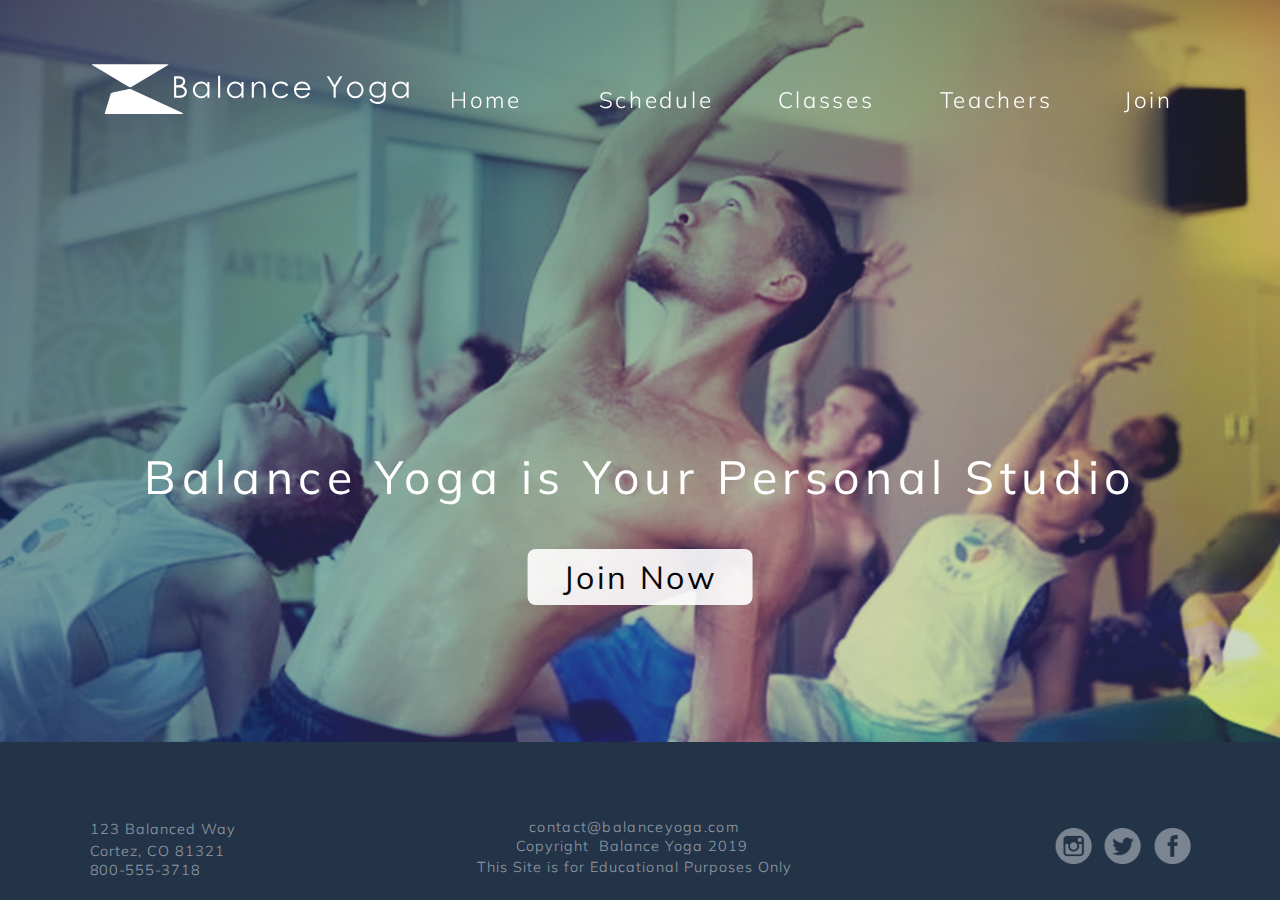
<file: index.html>
<!DOCTYPE html>
<html lang="en">
    <head>
        <meta charset="utf-8">
        <title>BALANCE YOGA</title>
        <meta name="description" content="Home">
        <meta name="author" content="Paul Rose">
        <link rel="stylesheet" href="normalize.css">
        <link rel="stylesheet" href="main.css">
        <!--[Paul Rose]-->
        <!--[if lt IE 9]>

               <script src="https://cdnjs.cloudflare.com/ajax/libs/html5shiv/3.7.3/html5shiv.min.js"></script>

        <![endif]-->
    </head> 
     <body>
         <div class="page">
        <header>
        <div id="home">
          <a class="logo" href="index.html"></a>
        </div>      
        </header>
         <div class="hometitle">
             <h2 id="slogan">Balance Yoga is Your<br>Personal Studio</h2>
             <h6>123 Balanced Way<br>Cortez, CO 81321<br>Copyright Balance Yoga 2019<br>This Site is for Educational Purposes Only</h6>
         </div>
         <div class="hamburger">
         <input type="checkbox" id="nav-toggle">
          <label for="nav-toggle"><span class="toggle-words"></span>
            </label>
             <div class="menu">
                <nav>
                    <ul>
                        <li><a href="index.html">Home</a></li>
                        <li><a href="#">Schedule</a></li>
                        <li><a href="classes.html">Classes</a></li>
                        <li><a href="#">Teachers</a></li>
                        <li><a class="joinbutton" href="join.html">Join</a></li>
                    </ul>
                
                </nav>
             </div>
           </div>
         <section>
        <div id="homeinfo">
                <h1><a href="index.html">Balance Yoga</a></h1>
                <a href="join.html" class="button">Join Now</a>
                <span class="toggle-words"></span>
        </div>
         </section>
        <footer>
            
          <div class="content">
              <div class="col">
              <a class ="phone" href="#">800-555-3718</a>
              </div>
              <div class="col2">
              <a class ="email" href="#">contact@balanceyoga.com</a>
              </div>
              <div class="col3">
              <a class ="facebook" href="#"></a>
              </div>
              <div class="col4">
              <a class ="twitter" href="#"></a>
              </div>
              <div class="col5">
              <a class ="instagram" href="#"></a>
              </div>
          </div>             
        </footer>
     </div>
     </body>
</html>
</file>
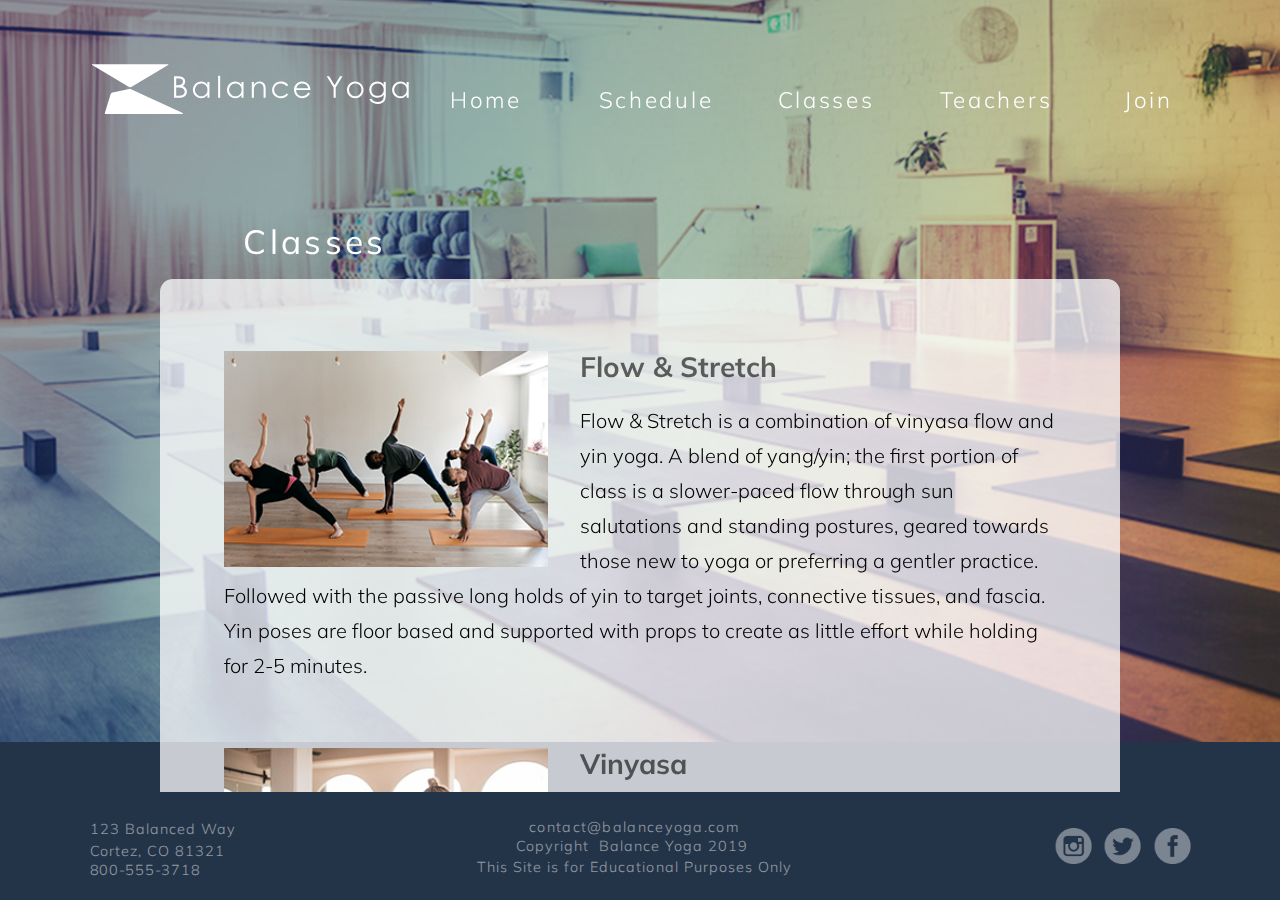
<file: classes.html>
<!DOCTYPE html>
<html lang="en">
    <head>
        <meta charset="utf-8">
        <title>BALANCE YOGA</title>
        <meta name="description" content="Home">
        <meta name="author" content="Paul Rose">
        <link rel="stylesheet" href="normalize.css">
        <link rel="stylesheet" href="main.css">
        <!--[Paul Rose]-->
        <!--[if lt IE 9]>

               <script src="https://cdnjs.cloudflare.com/ajax/libs/html5shiv/3.7.3/html5shiv.min.js"></script>

        <![endif]-->
    </head> 
     <body>
        <div class="page">
        <header>
 
          <div id="classes">
          <a class="logo" href="index.html"></a>
         </div> 
        </header>
           <div class="title">
             <h2>Classes</h2>
           </div>
         <div class="hamburger">
         <input type="checkbox" id="nav-toggle">
          <label for="nav-toggle"><span class="toggle-words"></span>
            </label>
             <div class="menu">
                <nav>
                    <ul>
                        <li><a href="index.html">Home</a></li>
                        <li><a href="#">Schedule</a></li>
                        <li><a href="classes.html">Classes</a></li>
                        <li><a href="#">Teachers</a></li>
                        <li><a class="joinbutton" href="join.html">Join</a></li>
                    </ul>
                
                </nav>
             </div>
           </div>
         <section>
             <div id="scroll">
             <div id="classinfo">
             <aside>
                 <img class ="pictures" src="images/flow.jpg" alt="Flow">
                 <h3>Flow & Stretch</h3>
                 <p>Flow & Stretch is a combination of vinyasa flow and yin yoga. A blend of yang/yin; the first portion of class is a slower-paced flow through sun salutations and standing postures, geared towards those new to yoga or preferring a gentler practice.  Followed with the passive long holds of yin to target joints, connective tissues, and fascia. Yin poses are floor based and supported with props to create as little effort while holding for 2-5 minutes. </p>
             </aside>
             <aside>
                 <img class ="pictures" src="images/vinyasa.jpg" alt="Vinyasa">
                 <h3>Vinyasa</h3>
                 <p>Vinyasa class is aimed at the seasoned beginner who has Level 1 experience and intermediate practitioners who are ready to expand their yoga practice.  These classes begin to encourage practitioners to explore getting upside-down and may incorporate some arm balances and deeper backbends. We recommend that students seeking to take these classes feel confident, safe, and strong throughout classic sun salutations.</p>
             </aside>
             <aside>
                 <img class ="bottompicture" src="images/restorative.jpg" alt="Restorative">
                 <h3>Restorative</h3>
                 <p>Restorative yoga uses a series of easy, supported poses held for a long time under the right conditions (including the use of many props) to tip the balance from “fight or flight” mode into maximum relaxation. Yogis developed these poses over many years, but science tells us that, under the conditions set in restorative yoga, immediate effects on heart rate, blood pressure and brain activity are possible. Emphasis on complete muscular relaxation and comfort are emphasized to achieve a quiet state of mind and body.</p>
             </aside>
            </div>
            </div>
         </section>
        <footer>
            
          <div class="content">
              <div class="col">
              <a class ="phone" href="#">800-555-3718</a>
              </div>
              <div class="col2">
              <a class ="email" href="#">contact@balanceyoga.com</a>
              </div>
              <div class="col3">
              <a class ="facebook" href="#"></a>
              </div>
              <div class="col4">
              <a class ="twitter" href="#"></a>
              </div>
              <div class="col5">
              <a class ="instagram" href="#"></a>
              </div>
            </div>
        </footer>
         </div>
     </body>
</html>
</file>
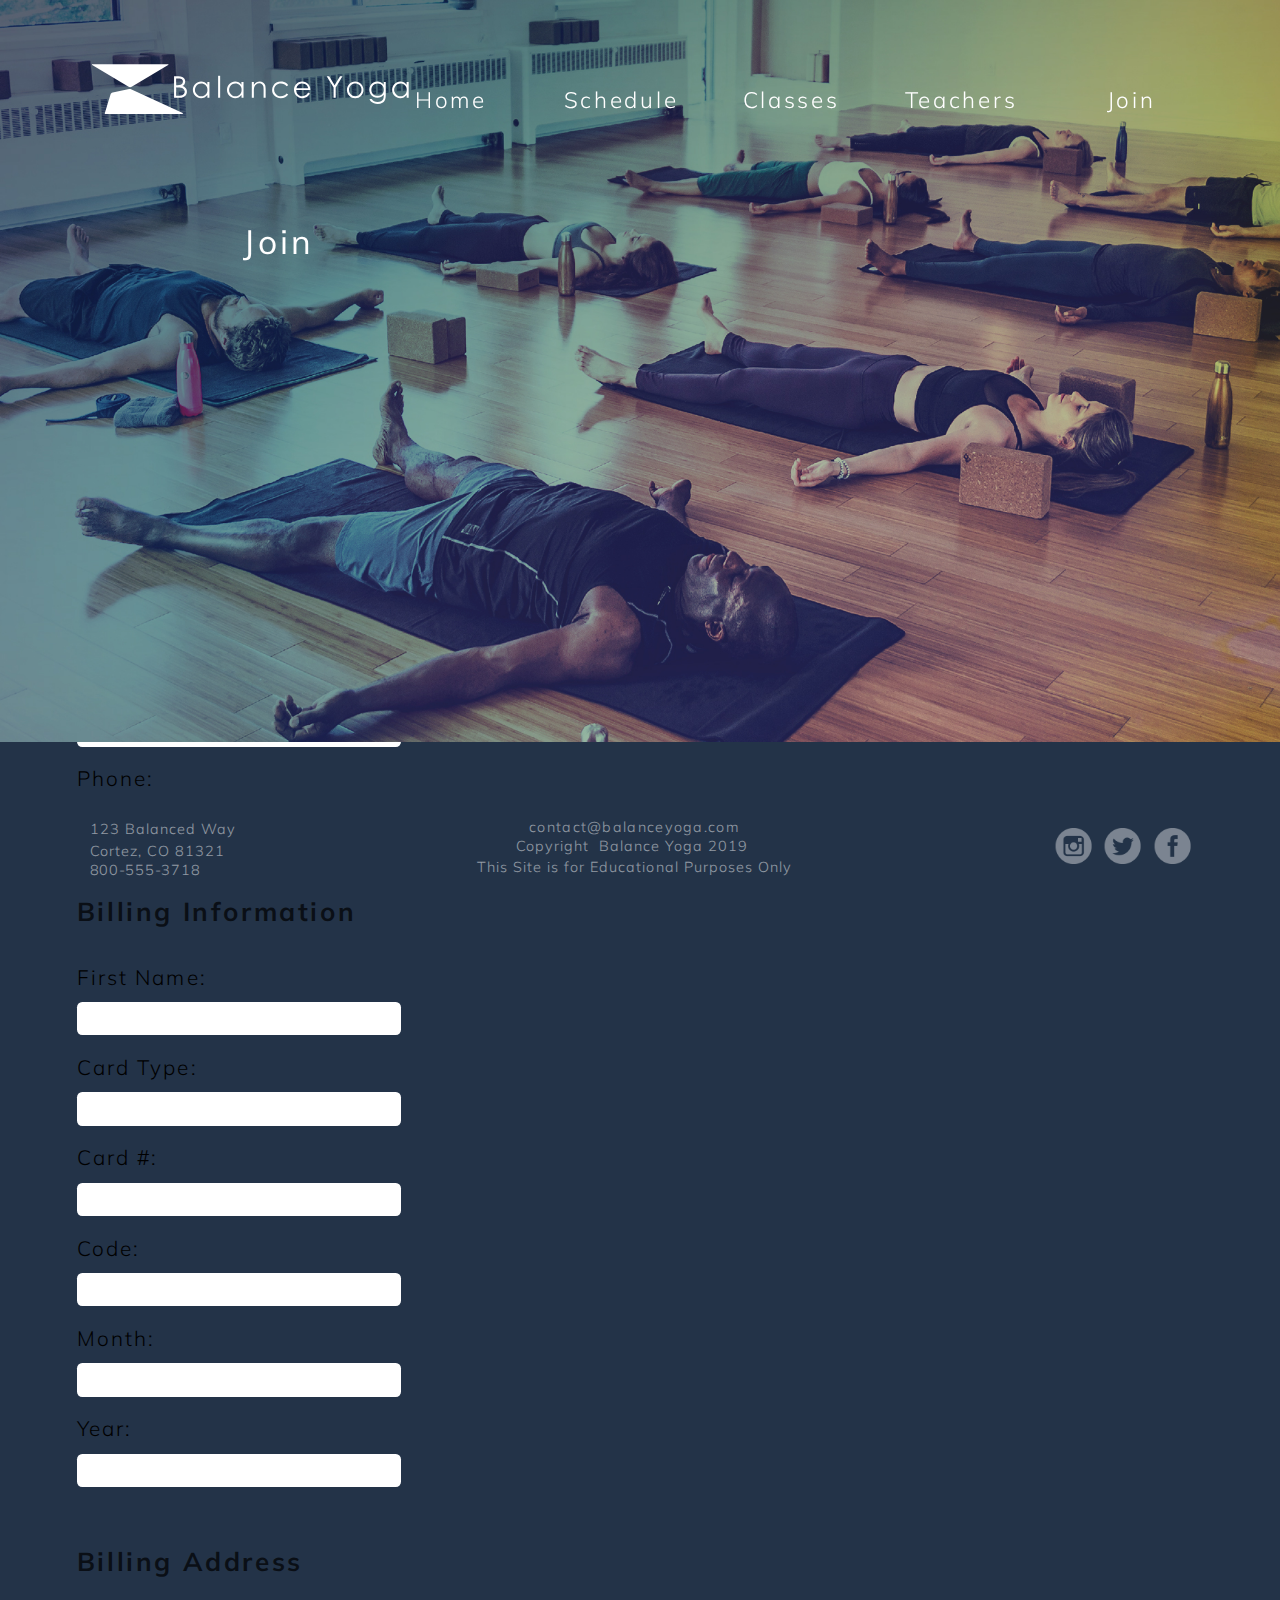
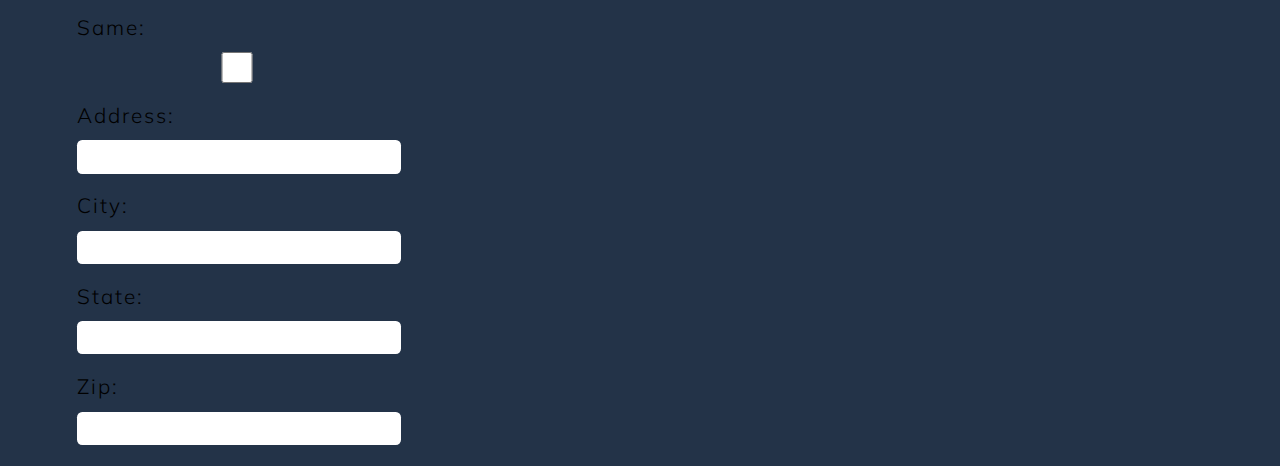
<file: join.html>
<!DOCTYPE html>
<html lang="en">
    <head>
        <meta charset="utf-8">
        <title>BALANCE YOGA</title>
        <meta name="description" content="Home">
        <meta name="author" content="Paul Rose">
        <link rel="stylesheet" href="normalize.css">
        <link rel="stylesheet" href="main.css">
        <!--[Paul Rose]-->
        <!--[if lt IE 9]>

               <script src="https://cdnjs.cloudflare.com/ajax/libs/html5shiv/3.7.3/html5shiv.min.js"></script>

        <![endif]-->
    </head> 
     <body>
        <div class="page">
        <header>
        <div id="join">
          <a class="logo" href="index.html"></a>
        </div>      
        </header>
         <div class="title">
             <h2>Join</h2>
         </div>
         <div class="hamburger">
         <input type="checkbox" id="nav-toggle">
          <label for="nav-toggle"><span class="toggle-words"></span>
            </label>
             <div class="menu">
                <nav>
                    <ul>
                        <li><a href="index.html">Home</a></li>
                        <li><a href="#">Schedule</a></li>
                        <li><a href="classes.html">Classes</a></li>
                        <li><a href="#">Teachers</a></li>
                        <li><a href="join.html">Join</a></li>
                    </ul>
                
                </nav>
             </div>
           </div>
         <section>
             <div id="joininfo">
             <form> 
              <h4>Member Information</h4>
              <label for="firstname">First Name:</label>
                <input type="text" name="firstname" id="firstname"><br>   
              <label for="lastname">Last Name:</label>
                <input type="text" name="lastname" id="lastname"><br>
              <label for="email">Email:</label>
                <input type="text" name="email" id="email"><br>
              <label for="address">Address:</label>
                <input type="text" name="address" id="address"><br>
              <label for="city">City:</label>
                <input type="text" name="city" id="city"><br>
              <label for="state">State:</label>
                <input type="text" name="state" id="state"><br>  
              <label for="zip">Zip:</label>
                <input type="number" name="zip" id="zip"><br>  
              <label for="phone">Phone:</label>
                <input type="text" name="phone" id="phone"><br>
              <h4>Billing Information</h4>
              <label for="firstname2">First Name:</label>
                <input type="text" name="firstname2" id="firstname2"><br>
              <label for="cardtype">Card Type:</label>
                <input type="text" name="cardtype" id="cardtype"><br>
              <label for="cardnumber">Card #:</label>
                <input type="text" name="cardnumber" id="cardnumber"><br>
              <label for="code">Code:</label>
                <input type="text" name="code" id="code"><br>
              <label for="month">Month:</label>
                <input type="text" name="month" id="month"><br>
              <label for="year">Year:</label>
                <input type="text" name="year" id="year"><br>
              <h4>Billing Address</h4>
               <label for="same">Same:</label> 
              <input type="checkbox" name="same" id="same"><br>  
               <label for="address2">Address:</label>
                <input type="text" name="address2" id="address2"><br>
              <label for="city2">City:</label>
                <input type="text" name="city2" id="city2"><br>
              <label for="state2">State:</label>
                <input type="text" name="state2" id="state2"><br>
              <label for="zip2">Zip:</label>
                <input type="text" name="zip2" id="zip2"><br>
             </form>
            </div>
         </section>
        <footer>
            
          <div class="content">
              <div class="col">
              <a class ="phone" href="#">800-555-3718</a>
              </div>
              <div class="col2">
              <a class ="email" href="#">contact@balanceyoga.com</a>
              </div>
              <div class="col3">
              <a class ="facebook" href="#"></a>
              </div>
              <div class="col4">
              <a class ="twitter" href="#"></a>
              </div>
              <div class="col5">
              <a class ="instagram" href="#"></a>
              </div>
            </div>
        </footer>
         </div>    
     </body>
</html>
</file>
<file: main.css>
@import url('https://fonts.googleapis.com/css?family=Muli:300,400,700');

body { 
  
  font-family: 'Muli', sans-serif; font-weight: 300; color: #ffffff;
  background-color: #233348;  
  margin: 0;
  
}

@media screen and (min-device-width: 320px) and (max-device-width: 640px) {

header {
    
    position: fixed;
    left: 0;
    top: 0;
    width: 100%;
    
}

header a.logo {
    
    position: absolute;
    display: block;
    width: 73vw;
    height: 12vw;
    background: url(images/logo.svg) no-repeat; 
    background-size: contain;
    top: 50%;
    left: 50%;
    margin-right: -50%;
    transform: translate(-50%, -50%)
    
}

#home {
    
    height: 75vw;
    background-image: url(images/Mobile_home.jpg); 
    background-size: cover;
    position: relative;

}

#classes {
    
    height: 58vw;
    background-image: url(images/classes.jpg); 
    background-size: cover;
    position: relative;

}

#join {
    
    height: 58vw;
    background-image: url(images/join.jpg); 
    background-size: cover;
    position: relative;

}

#homeinfo {
    
    padding-top: 75vw;
    
}
    


#classinfo {
    
    padding-top: 60vw;
    padding-bottom: 23vw;
    background-color: #ffffff;
        
}

#joininfo {
    
    padding-top: 60vw;
    padding-bottom: 23vw;
    background-color: #ffffff;   
}

.pictures {
    
    display: none;
    
}
    
.bottompicture {
    
    display: none;
    
}


h1 {
    
    display: none;
    
}

h2 {
    
    padding-top: 3vw;
    text-align: center;
    line-height: 1.25em;
    font-size: 3.25em;  
    font-weight: 400;
    letter-spacing: .1em;
    
    
}

h3 {
    
    color: #000000;
    font-size: 2.25em;
    margin-left: 10vw;
    margin-right: 10vw;
    font-weight: 700;

}

h4 {
    
    font-size: 1.25em;
    letter-spacing: .1em;
    color: rgba(0,0,0,.7);    
}

h5 {
    
    display: none;
    
} 
    
h6 {
    
    display: none;
    
}     

p {
    
    color: #000000;
    text-align: left;
    margin-left: 10vw;
    margin-right: 10vw;
    font-size: 1.25em; 
    font-weight: 300;
    line-height: 2.1em;   
        
}

.button {
    
    font-size: 3.25em;
    font-weight: 400;  
    letter-spacing: .08em;
    color: #000000;
    text-decoration: none;
    background-color: #ffffff;
    border: none;
    border-radius: .2em;
    padding: .5em .9em;
    opacity: .95;
    text-align: center;
    position: absolute;  
    left: 50%;
    transform: translate(-50%);
    margin-top: 28vw;  
       
}

.class {
    
    color: #ffffff;
    
}

/* CSS slide-out navigation origianlly by Bryan Robinson: https://bryanlrobinson.com/blog/2017/08/02/css-only-mobile-slide-out-navigation/ */

#nav-toggle {
    
  position: absolute;
  opacity: 0;
  display: none;
    
}

.menu {
    
  position: fixed;
  right: -100%;
  top: 0;
  height: 100%;
  width: 50vw;
    
}

#nav-toggle ~ label {
    
  display: block;
  content: url(images/hamburger.svg);
  transition: 0.5s -webkit-transform;
  transition: 0.5s transform;
  transition: 0.5s transform, 0.5s -webkit-transform;
  transition-timing-function: cubic-bezier(0.38, 0.52, 0.37, 1.27);
  width: 60px;
  
}

#nav-toggle:checked ~ label {
    
    -webkit-transform: translateX(-50vw);
    transform: translateX(-50vw);
    
}

#nav-toggle:checked ~ label {
      
    content: url(images/X.png)
        
}
    
.toggle-words {
    
  display: none;

}
#nav-toggle:checked ~ .menu {
    
  -webkit-transform: translateX(-100vw);
          transform: translateX(-100vw);

}

.menu {
    
  cursor: pointer;
  background-color: #f9d97f;
    opacity: 0.95;
  transition: .53s transform;
  transition-timing-function: cubic-bezier(0.38, 0.52, 0.37, 1);

}
.menu ul {
    
  padding: 0;
  margin-top: 7em;
  margin-left: 1.5em;

}
.menu li {
    
  list-style: none;

}
.menu li a {
  
  text-decoration: none;
  font-size: 3.5em;
  letter-spacing: .1em;
  color: #ffffff;
  padding: 50px;
  display: block;
  font-weight: 700;
    
}

.hamburger {
    
  position: fixed;
  top: 45px;
  right: 45px;
  display: inline-block;
  z-index: 1;  
    
}

.title {
    
  position: fixed;
  top: 50vw;
  left: 15vw;
  
}
    
.hometitle {
        
    width: 100%;
    position: fixed;
    margin-top: 75vw;
    text-align: center;
        
}   

.title h2 {
  
    line-height: 1em;
    margin: 0 0 0 0;
    padding: 0 0 0 0;
    
}

form {
    
    font-size: 2.25em;
    letter-spacing: .1em;
    margin-left: 10vw;
    margin-right: 10vw;
    color: #000000;
}

input {
    
    width: 80vw;
    height: 2em;
    margin-top: 1em;
    margin-bottom: 1.5em;
    border-radius: .25em;
    border: none;
    
}
    
input[type="text"], textarea {

  background-color: rgba(0,0,0,.07)

} 

label { 
    
    display: block; 
    
}

footer {
    
    height: 23vw;
    background-color: #233348;
    position: fixed;
    left: 0;
    bottom: 0;
    width: 100%;
    
}
    
    
footer div.content {
    
    width: 86vw;
    height: 10vw;
    display: inline-block;
    margin: 0;
    position: absolute;
    top: 50%;
    left: 50%;
    transform: translate(-50%, -50%);
    font-size: 0px;

}

.col {
    
    margin-right: 9vw;
    display: inline-block;
    width: 10vw;
    height: 10vw;
    background: url(images/phone.png) no-repeat;
    background-size: contain;
    opacity: 0.8;       
    
}
    
.phone {
        
    display: none;

}
    
.email {
        
    display: none;
    
}

.col2 {
    
    margin-right: 9vw;
    display: inline-block;
    width: 10vw;
    height: 10vw;
    background: url(images/email.png) no-repeat;
    background-size: contain;
    opacity: 0.8;
    font-size: 0;
    
}

.col3 {
    
    margin-right: 9vw;
    display: inline-block;
    width: 10vw;
    height: 10vw;
    background: url(images/facebook.png) no-repeat;
    background-size: contain;
    opacity: 0.8;
     
}

.col4 {
    
    margin-right: 9vw;
    display: inline-block;
    width: 10vw;
    height: 10vw;
    background: url(images/twitter.png) no-repeat;
    background-size: contain;
    opacity: 0.8;
    
}

.col5{
    
    display: inline-block;
    width: 10vw;
    height: 10vw;
    background: url(images/instagram.png) no-repeat;
    background-size: contain;
    opacity: 0.8;
    
}

}

@media screen and (min-device-width: 641px) and (max-width: 1023px) {

.page  {
        
    position: absolute;
    width: 100%;
    height: 100%;
        
}

header {
    
    position: fixed;
    left: 0;
    top: 0;
    width: 100%;
    
}

header a.logo {
    
    position: absolute;
    display: block;
    width: 43vw;
    height: 7vw;
    background: url(images/logo.svg) no-repeat; 
    background-size: contain;
    top: 5vw;
    left: 7vw;
    margin-right: auto;
    z-index: 1;
    
}

#home {
    
    height: 78vw;
    background-image: url(images/Tablet_home.jpg); 
    background-size: cover;
    position: relative;
    
}
      
#homeinfo {
    
    display: inline-block;
    padding-top: 85vw;
    text-align: center;
    
}
    
#classes {
    
    height: 58vw;
    background-image: url(images/classes.jpg); 
    background-size: cover;
    position: relative;

}
    
#classinfo {
    
    padding-top: 63vw;
    padding-bottom: 23vw;
    background-color: #ffffff;
        
}   

#join {
    
    height: 58vw;
    background-image: url(images/join.jpg); 
    background-size: cover;
    position: relative;

}
    
#joininfo {
    
    padding-top: 63vw;
    padding-bottom: 21vw;
    background-color: #ffffff;
    
}   
    
.pictures {
    
    display: none;
    
}
    
.bottompicture {
    
    display: none;
    
}

  
h1 {
    
    display: none;
    
}

h2 {
    
    text-align: center;
    line-height: 1.25em;
    font-size: 3.25em;  
    font-weight: 400;
    letter-spacing: .1em;
    margin: 0;
    padding: 0;
    
}

h3 {
    
    color: #000000;
    font-size: 2.25em;
    margin-left: 12vw;
    margin-right: 12vw;
    font-weight: 700;
    margin-bottom: .7em;
    
}
    
h4 {
    
    color: rgba(0,0,0,.7);
    font-size: 1.25em;
    margin-top: .5em;
    margin-bottom: 1em;
    
}
 
h6 {
    
    margin-top: 26vh;
    color: #ffffff;
    font-size: 1.25em;
    letter-spacing: .08em;
    font-weight: 300;
    line-height: 1.25em;
    opacity: .4;
    
}
    
p {
    
    color: #000000;
    text-align: left;
    margin-left: 12vw;
    margin-right: 12vw;
    font-size: 1.4em; 
    font-weight: 300;
    line-height: 2em;   
        
}

.button {
    
    font-size: 2.5em;
    font-weight: 400;  
    letter-spacing: .08em;
    color: #000000;
    text-decoration: none;
    background-color: #ffffff;
    border: none;
    border-radius: .2em;
    padding: .5em .9em;
    opacity: .95;
    text-align: center;
    position: absolute; 
    left: 50%;
    transform: translate(-50%);
     
}
      
.hamburger {
    
    margin-top: 13.5vw;    
    position: fixed;
    text-align: center;   
    width: 100%;
       
}
    
.menu {
    
       
    display: inline-block;
    text-align: center;
        
}
    
nav {
    
    position: relative;
    
}
    
nav ul {
        
    text-align: center;
    list-style: none;
    margin: 0;
    padding: 0;        
        
}
    
nav ul li a {
        
    display: inline-block;
    color: #ffffff;
    padding: 10px;
    font-size: 1.4em;
    letter-spacing: .12em;
    text-align: center;
    text-decoration: none;
    width: 150px;
        
 }
     
li {
    
    float: left;
         
} 
    
#nav-toggle {
    
   position: absolute;
   opacity: 0;
   display: none;
    
}

.title {
    
   position: fixed;
   top: 50vw;
   left: 15vw;
  
}
    
.hometitle {
        
    width: 100%;
    position: fixed;
    margin-top: 55vw;
    text-align: center;
        
}

.title h2 {

    line-height: 1em;
    margin: 0 0 0 0;
    padding: 0 0 0 0;
     
}
    
form {
    
    font-size: 1.5em;
    letter-spacing: .1em;
    margin-left: 12vw;
    margin-right: 12vw;
    color: #000000;
    
}

input {
    
    width: 76vw;
    height: 1.5em;
    margin-top: .4em;
    margin-bottom: 1em;
    border-radius: .25em;
    border: none;
}
    
input[type="text"], textarea {

  background-color: rgba(0,0,0,.07)

} 

label { 
    
    display: block; 
    
}

footer {
    
    height: 15vw;
    background-color: #233348;
    position: fixed;
    left: 0;
    bottom: 0;
    width: 100%;
    
}
    
footer div.content {
      
    width: 75vw;
    height: 15vw;
    display: inline-block;
    margin: 0;
    position: absolute;
    top: 50%;
    left: 50%;
    transform: translate(-50%, -50%);
    font-size: 0em;
    text-align: center;      
    
}
    
.email {
        
    display: none;
    
}

.col2 {
    
    margin-top: 3vw;
    margin-right: 9vw;
    display: inline-block;
    width: 9vw;
    height: 9vw;
    background: url(images/email.png) no-repeat;
    background-size: contain;
    opacity: 0.7;
    font-size: 0;
    
}

.col3 {
    
    margin-top: 3vw;
    margin-right: 9vw;
    display: inline-block;
    width: 9vw;
    height: 9vw;
    background: url(images/facebook.png) no-repeat;
    background-size: contain;
    opacity: 0.7;   
    
}

.col4 {
    
    margin-top: 3vw;
    margin-right: 9vw;
    display: inline-block;
    width: 9vw;
    height: 9vw;
    background: url(images/twitter.png) no-repeat;
    background-size: contain;
    opacity: 0.7;
    
}

.col5 {
    
    margin-top: 3vw;
    display: inline-block;
    width: 9vw;
    height: 9vw;
    background: url(images/instagram.png) no-repeat;
    background-size: contain;
    opacity: 0.7;
    
}   
   
}

@media screen and (min-width: 1024px) {
       
 .page  {
        
    position: absolute;
    width: 100%;
    height: 100%;
        
}   

header {
    
    position: fixed;
    left: 0;
    top: 0;
    width: 100%;
      
}

header a.logo {
    
    position: absolute;
    display: block;
    width: 25vw;
    height: 4vw;
    background: url(images/logo.svg) no-repeat; 
    background-size: contain;
    top: 5vw;
    left: 7vw;
    margin-right: auto;
       
}

#home {
    
    height: 58vw;
    background-image: url(images/home.jpg); 
    background-size: cover;
    position: relative;

}

#classes {
    
    height: 58vw;
    background-image: url(images/classes.jpg); 
    background-size: cover;
    position: relative;

}

#join {
    
    height: 58vw;
    background-image: url(images/join.jpg); 
    background-size: cover;
    position: relative;

}
    
#homeinfo {
    
    margin-top: 61vh;
           
}
    
#scroll {
    
    position: fixed;
    width: 75vw;
    height: 120vh;
    border-radius: .8em;
    background-color: #ffffff;
    top: 31vh;
    left: 50%;
    transform: translate(-50%);
    overflow-y: scroll;
    background-color: rgba(255,255,255,.75)
        
}
    
#scroll::-webkit-scrollbar { 
    
    display: none; 
    
}    

#classinfo {

    padding-top: 8vh;
    height: 174vh;
        
}
    
#classinfo::-webkit-scrollbar {
    
    display: none; 
    
} 
    
#joininfo {
    
    padding-top: 3vh;
    height: 210vh;
    
}
    
#left {
        
    width: 50%;
    height: 150vh;
    float: left;
        
}
    
#right {
        
    width: 50%;
    height: 150vh;
    float: left;
        
}
    
h1 {
    
    display: none;
    
}
    
#slogan {
    
    display: none;
    
}
 
.title {
  
    position: fixed;
    top: 25vh;
    left: 19vw;
  
}

.title h2 {
    
    font-size: 2.1em;  
    font-weight: 400;
    letter-spacing: .1em;
    line-height: 1em;
    margin: 0;
    padding: 0;
     
}
    
.hometitle {
        
    width: 100%;
    position: fixed;
    margin-top: 50vh;
    text-align: center;
        
} 
    
.hometitle::after {
        
    content: "Balance Yoga is Your Personal Studio";
    font-size: 2.9em;  
    font-weight: 400;
    letter-spacing: .12em;
    
    }
    
h3 {
    
    color: rgba(0,0,0,.6);
    font-size: 1.75em;
    margin-top: 0;
    margin-bottom: .25em;
    font-weight: 700;
    
}

h4 {
    
    font-size: 1.25em;
    color: rgba(0,0,0,.7);
    margin-top: 1.5em;
    margin-bottom: 1.5em;
    letter-spacing: .1em
        
}

h5 {
    
    display: none;
    
}
    
h6 {
    
    display: none;
    
} 

p {
    
    color: #000000;
    text-align: left;
    margin-left: 0vw;
    margin-right: 5vw;
    font-size: 1.25em; 
    font-weight: 300;
    line-height: 1.75em;   
      
}
    
.pictures {
    
 height: 24vh;
 padding-right: 2.5vw; 
 padding-bottom: .5em;
 float: left; 
    
}
    
.bottompicture {
    
 height: 23vh;
 padding-right: 2.5vw; 
 padding-bottom: 10em;
 float: left; 
    
}

aside {
        
    float: left;
    height: auto;
    margin-bottom: 5vh;
    margin-left: 5vw;
}  

    
.button {
    
    font-size: 2em;
    font-weight: 400;  
    letter-spacing: .08em;
    color: #000000;
    text-decoration: none;
    background-color: #ffffff;
    border: none;
    border-radius: .25em;
    padding: .3em 1.1em;
    opacity: .9;
    text-align: center;
    position: absolute; 
    left: 50%;
    transform: translate(-50%);
        
}

.class {
    
    color: #ffffff;
    
}
    
.hamburger {
    
    margin-top: 6vw;    
    position: fixed;
    text-align: right;   
    width: 100%;
         
}
   
.menu {
    
    margin-right: 5vw;
    display: inline-block;
    text-align: center;
        
}
    
nav {
    
    position: relative;
    
}
    
nav ul {
    
    text-align: center;
    list-style: none;
    margin: 0;
    padding: 0;
               
}
    
nav ul li a {
        
    display: inline-block;
    color: #ffffff;
    padding: 10px;
    font-size: 1.4em;
    letter-spacing: .12em;
    text-align: center;
    text-decoration: none;
    width: 150px;      
        
}
    
.joinbutton {
    
    width: 115px;
        
}
      
li {
    
    float: left;
         
}
    
#nav-toggle {
    
    position: absolute;
    opacity: 0;
    display: none;
    
}


form {
    
    font-size: 1.3em;
    color: #000000;
    letter-spacing: .1em;
    margin-left: 6vw;
    margin-right: 0vw;
    
}

input {
    
    width: 25vw;
    height: 1.5em;
    margin-top: .6em;
    margin-bottom: 1em;
    border-radius: .25em;
    color: #000000;
    border: none;
    
}
    
input[type="text"], textarea {

  background-color : #ffffff; 

}    

label { 
    
    display: block; 
    
}
    
    

footer {
    
    height: 12vh;
    background-color: #233348;
    position: fixed;
    left: 0;
    bottom: 0;
    width: 100%;
    
}
    
footer div.content {
       
    width: 86vw;
    height: 12vh;
    display: inline-block;
    margin: 0;
    position: absolute;
    top: 50%;
    left: 50%;
    transform: translate(-50%, -50%);
    font-size: .9em;      

}
    
.col {
        
    display: inline-block;
    width: 33%;
    float: left;
    margin-top: 3vh;
    opacity: 0.5; 
        
}
    
.col::before {
           
    content: "123 Balanced Way \A Cortez, CO 81321"; 
    white-space: pre-wrap; 
    width: 100%;
    float: left;
    color: #ffffff;
    font-size: 1em;
    line-height: 1.5em;
    letter-spacing: .07em; 
    
        
}
    
.col2 {
        
    text-align: center;
    display: inline-block;
    width: 33%;
    float: left;
    margin-top: 3vh;
    opacity: 0.5; 
        
}
    
.col2::after {
            
    content: "Copyright  Balance Yoga 2019 \A This Site is for Educational Purposes Only";
    white-space: pre-wrap; 
    width: 100%;
    float: left;
    text-align: center;
    color: #ffffff;   
    font-size: 1em;
    line-height: 1.5em;
    letter-spacing: .07em; 
      
}
    
footer a.phone {
        
    color: #ffffff;
    text-decoration: none;
    letter-spacing: .05em; 

}
    
footer a.email {
        
    color: #ffffff;
    text-decoration: none;
    letter-spacing: .09em;
    
}
    
    
footer a.facebook {    
    
    display: inline-block;
    width: 4vh;
    height: 4vh;
    margin-top: 4vh;   
    background: url(images/facebook_2.png) no-repeat;
    background-size: contain;
    opacity: 0.4;
    float: right;
       
}
    
footer a.twitter {    
    
    display: inline-block;
    width: 4vh;
    height: 4vh;
    margin-top: 4vh;
    margin-right: 1.5vh; 
    background: url(images/twitter_2.png) no-repeat;
    background-size: contain;
    opacity: 0.4;
    float: right;
        
}
    
footer a.instagram {    
    
    display: inline-block;
    width: 4vh;
    height: 4vh;
    margin-top: 4vh;
    margin-right: 1.5vh;   
    background: url(images/instagram_2.png) no-repeat;
    background-size: contain;
    opacity: 0.4;
    float: right;
        
}
    
}
</file>
